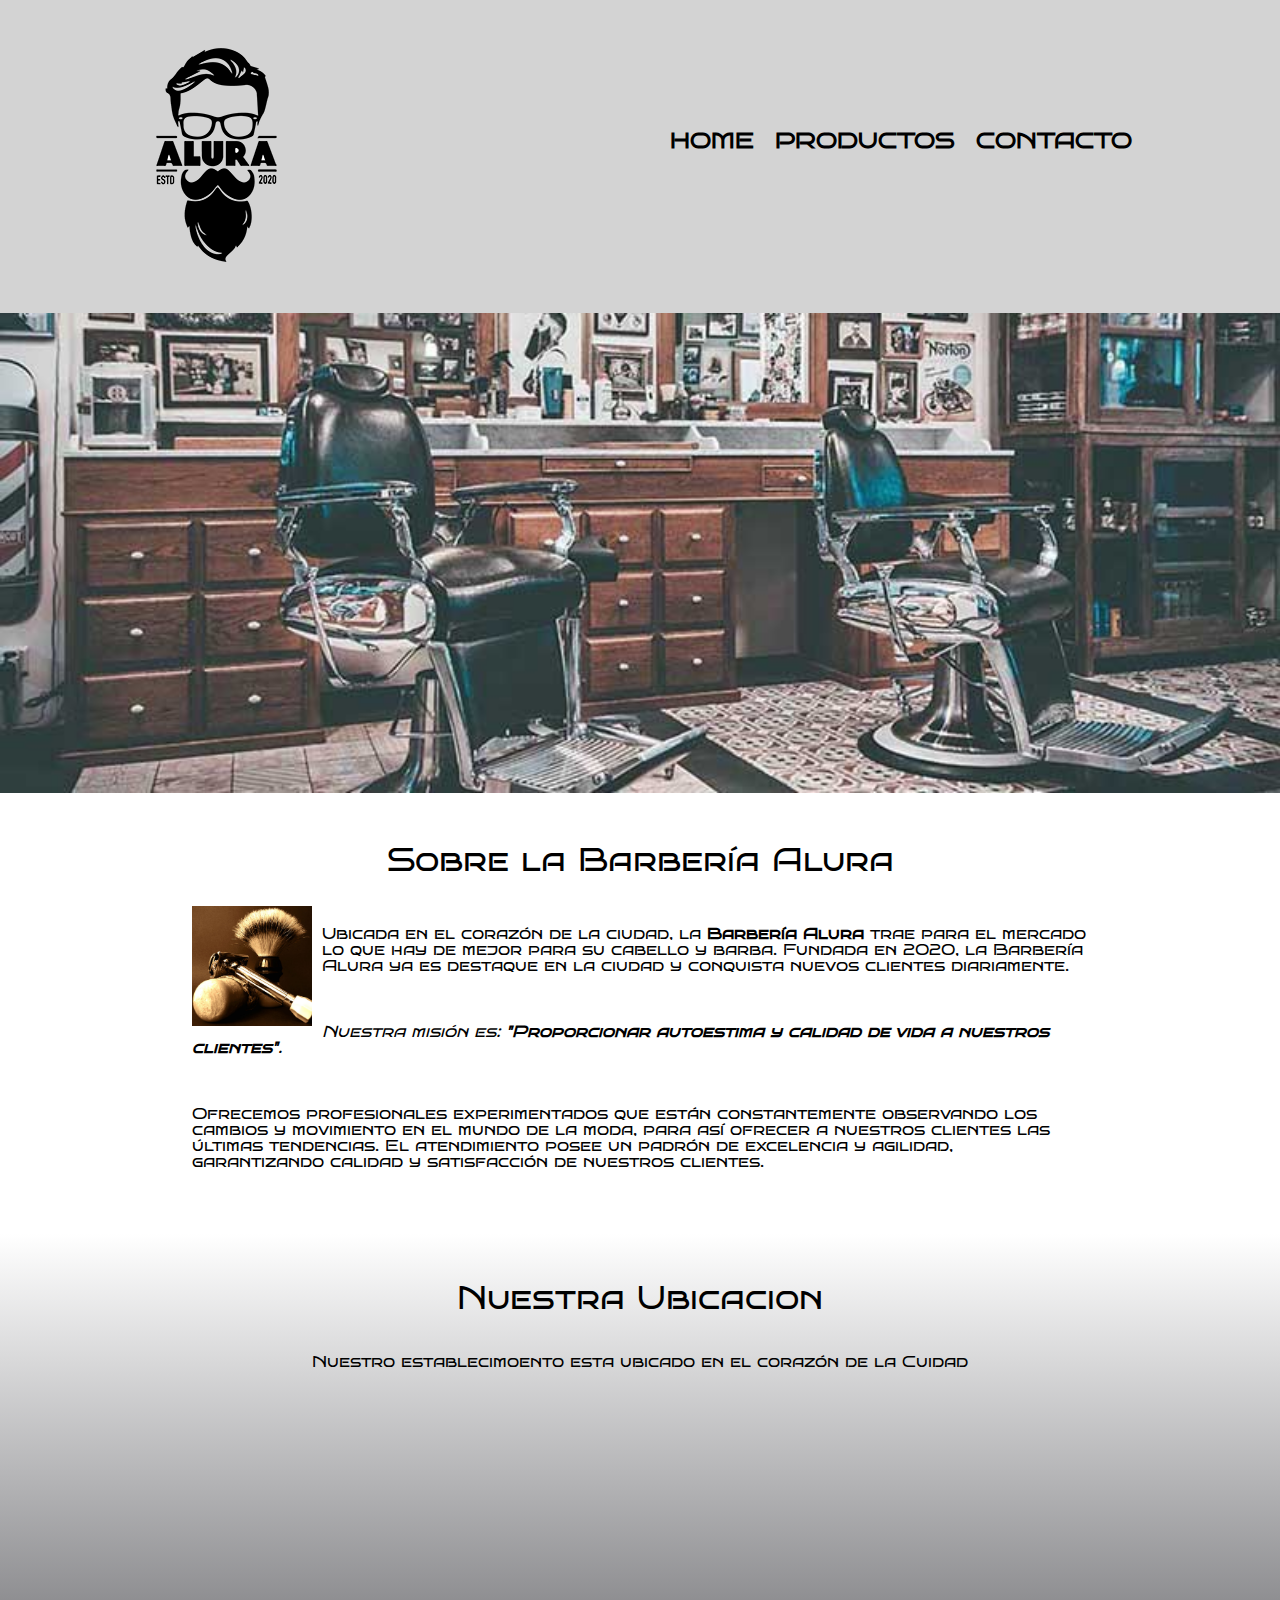
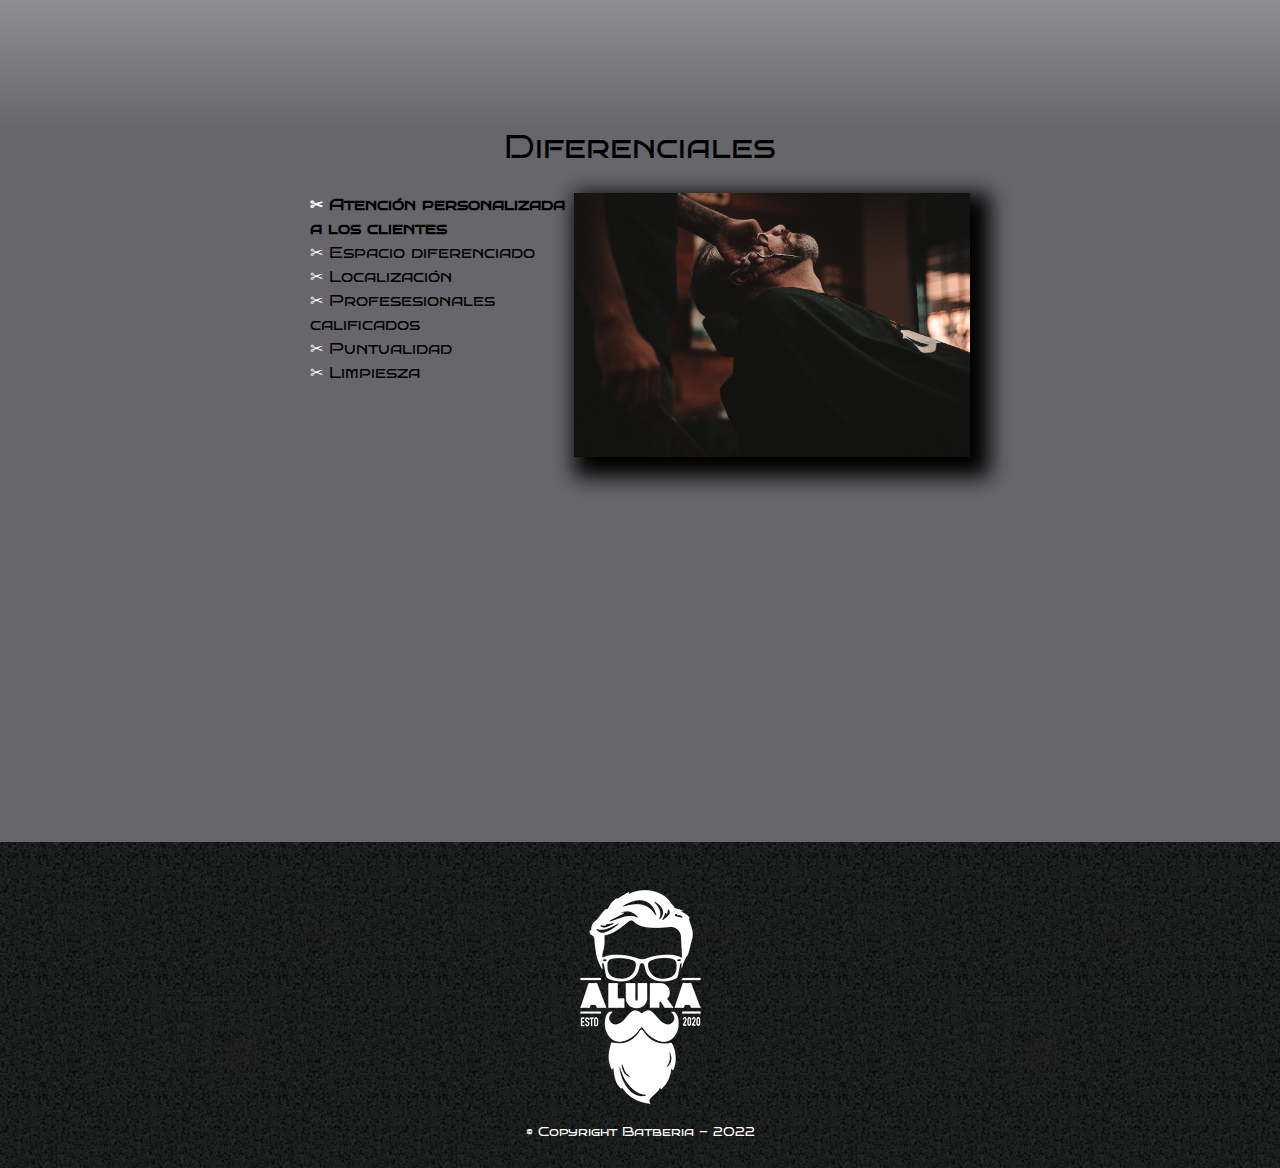
<file: index.html>
<!DOCTYPE html>

<html lang="es">
    
    <head>
        
        <meta charset="UTF-8"> 
        <meta name="viwport" content="width=device-width">
        <title>Barbería Alura</title>
        <link rel="stylesheet" href="reset.css">
        <link rel="stylesheet" href="productos.css">
        <link rel="stylesheet" href="style.css">
        <link rel="preconnect" href="https://fonts.googleapis.com">
        <link rel="preconnect" href="https://fonts.gstatic.com" crossorigin>
        <link href="https://fonts.googleapis.com/css2?family=Bruno+Ace+SC&display=swap" rel="stylesheet">
    
    </head>

    <body>

        <header>
            <div class="caja">
          <h1><img src="logo.png"></img></h1>
         <nav>
          <ul>
             <li><a href="index.html">Home</a></li>
             <li><a href="Productos.html">Productos</a></li>
             <li><a href="contacto.html">Contacto</a></li>
          </ul>
         </nav>
            </div>
        </header>

        <img class="banner" src="banner.jpg">

        <main>
        
        <section class="principal">

            <h2 class="titulo-principal">Sobre la Barbería Alura</h2>

            <img src="utensilios[1].jpg" class="utencilios" alt="Error foto">

            <p>Ubicada en el corazón de la ciudad, la <strong>Barbería Alura</strong> trae para el mercado lo que hay de mejor para su cabello y barba. Fundada en 2020, la Barbería Alura ya es destaque en la ciudad y conquista nuevos clientes diariamente.</p>

            <p id="mision"><em>Nuestra misión es: <strong>"Proporcionar autoestima y calidad de vida a nuestros clientes"</strong>.</em></p>

            <p>Ofrecemos profesionales experimentados que están constantemente observando los cambios y movimiento en el mundo de la moda, para así ofrecer a nuestros clientes las últimas tendencias. El atendimiento posee un padrón de excelencia y agilidad, garantizando calidad y satisfacción de nuestros clientes.</p> 

        </section>

        <section class="mapa">

            <h3 class="titulo-principal">Nuestra Ubicacion</h3>
            <p>Nuestro establecimoento esta ubicado en el corazón de la Cuidad</p>
            <div class="mapa-contenido">
            <iframe src="https://www.google.com/maps/embed?pb=!1m18!1m12!1m3!1d3762.449123110914!2d-99.1374519239023!3d19.43619368184398!2m3!1f0!2f0!3f0!3m2!1i1024!2i768!4f13.1!3m3!1m2!1s0x85d1f92d81f730f9%3A0x4c8f072e09b9c68f!2sALURAM!5e0!3m2!1ses-419!2smx!4v1682386050924!5m2!1ses-419!2smx" width="100%" height="300" style="border:0;" allowfullscreen="" loading="lazy" referrerpolicy="no-referrer-when-downgrade"></iframe>
            </div>
        </section>

        <section class="diferenciales">
            <h3 class="titulo-principal">Diferenciales</h3>
          <div class="contenedor-diferenciales">
            <ul class="lista-diferenciales">
                <li class="items">Atención personalizada a los clientes</li>
                <li class="items">Espacio diferenciado</li>
                <li class="items">Localización</li>
                <li class="items">Profesesionales calificados</li>
                <li class="items">Puntualidad</li>
                <li class="items">Limpiesza</li>
            </ul><img src="diferenciales.jpg" class="imagenDiferenciales">
          </div>

          <div class="video">
            <iframe width="100%" height="315" src="https://www.youtube.com/embed/djV11Xbc914" title="YouTube video player" frameborder="0" allow="accelerometer; autoplay; clipboard-write; encrypted-media; gyroscope; picture-in-picture; web-share" allowfullscreen></iframe>
        </div>

        </section>

        </main>

        <footer>
            <img src="logo-blanco.png">
            <p class="copyright">&copy Copyright Batberia - 2022</p>
        </footer>
        
    </body>
</html>
</file>
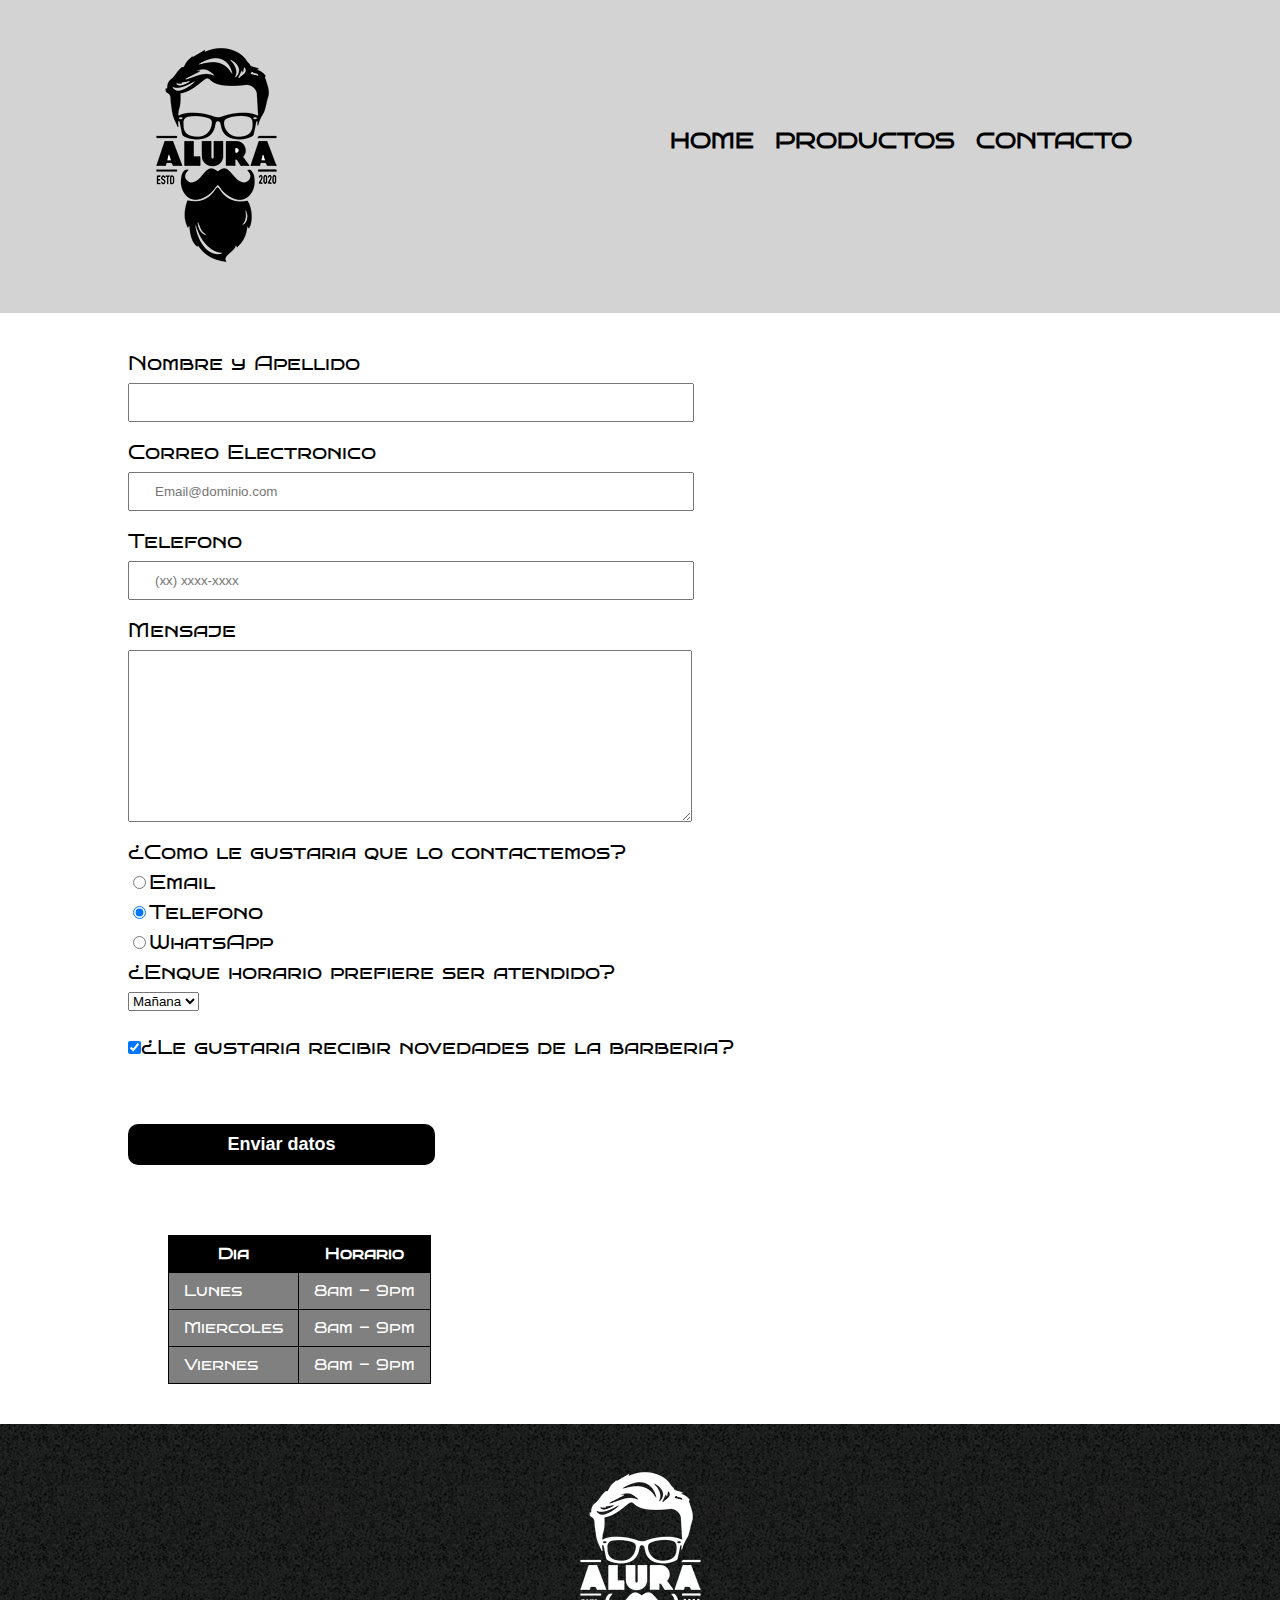
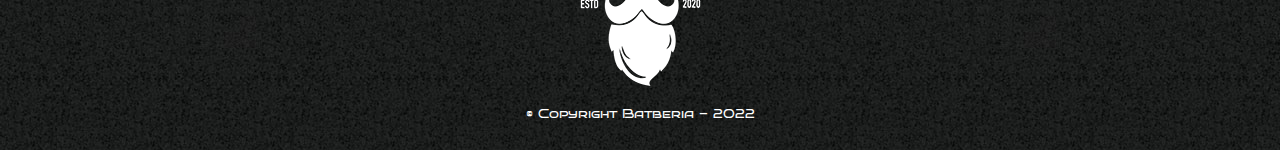
<file: contacto.html>
<!DOCTYPE html>

<html>

    <head>
         <meta charset="UTF-8">
         <title>Contacto</title>
         <link rel="stylesheet" href="reset.css">
         <link rel="stylesheet" href="productos.css">
         <link rel="stylesheet" href="contacto.css">
         <link rel="preconnect" href="https://fonts.googleapis.com">
         <link rel="preconnect" href="https://fonts.gstatic.com" crossorigin>
         <link href="https://fonts.googleapis.com/css2?family=Bruno+Ace+SC&display=swap" rel="stylesheet">
    </head>

    <body>
        <header>
       <div class="caja">
     <h1><img src="logo.png" alt="Imagen Error"></img></h1>
    <nav>
     <ul>
        <li><a href="index.html">Home</a></li>
        <li><a href="Productos.html">Productos</a></li>
        <li><a href="contacto.html">Contacto</a></li>

     </ul>
    </nav>
       </div>
        </header>
        <main>

            <form>
               <label for="nom">Nombre y Apellido</label>
               <input type="text" id="nom" class="input-padron" required>

               <label for="Correo" >Correo Electronico</label>
               <input type="email" id="Correo" class="input-padron" required placeholder="Email@dominio.com">

               <label for="tel" >Telefono</label>
               <input type="tel" id="tel" class="input-padron" required placeholder="(xx) xxxx-xxxx">
               
               <label for="mensaje" >Mensaje</label>
               <textarea  id="mensaje" cols="70" rows="10" class="input-padron" required></textarea>

               <fieldset>
                <legend>¿Como le gustaria que lo contactemos?</legend>
        
                <label for="email"><input id="email" type="radio" value="Email" name="contacto">Email</label>
                
                <label for="telefono"><input id="telefono" type="radio" value="Telefono" name="contacto" checked>Telefono</label>

                <label for="what"><input id="what" type="radio" value="WhatsApp" name="contacto">WhatsApp</label>
               </fieldset>

               <fieldset>
                <legend>¿Enque horario prefiere ser atendido?</legend>
                    <select>
                    <option value="">Mañana</option>
                    <option value="" checked>Tarde</option>
                    <option value="">Noche</option>
                   </select>
               </fieldset>
               
                
               <label><input type="checkbox" class="checkbox" checked>¿Le gustaria recibir novedades de la barberia?</label>
               
               <input type="submit" value="Enviar datos" class="boton">
            </form>

            <table>
                <thead>
                <tr>
                    <th>Dia</th>
                    <th>Horario</th>
                </tr>
                </thead>
                <tbody>
                <tr>
                    <td>Lunes</td>
                    <td>8am - 9pm</td>
                </tr>
                <tr>
                    <td>Miercoles</td>
                    <td>8am - 9pm</td>
                </tr>
                <tr>
                    <td>Viernes</td>
                    <td>8am - 9pm</td>
                </tr>
                </tbody>
            </table>

        </main>
        <footer>
            <img src="logo-blanco.png" alt="Imagen Error">
            <p class="copyright">&copy Copyright Batberia - 2022</p>
        </footer>
    </body>

</html>
</file>
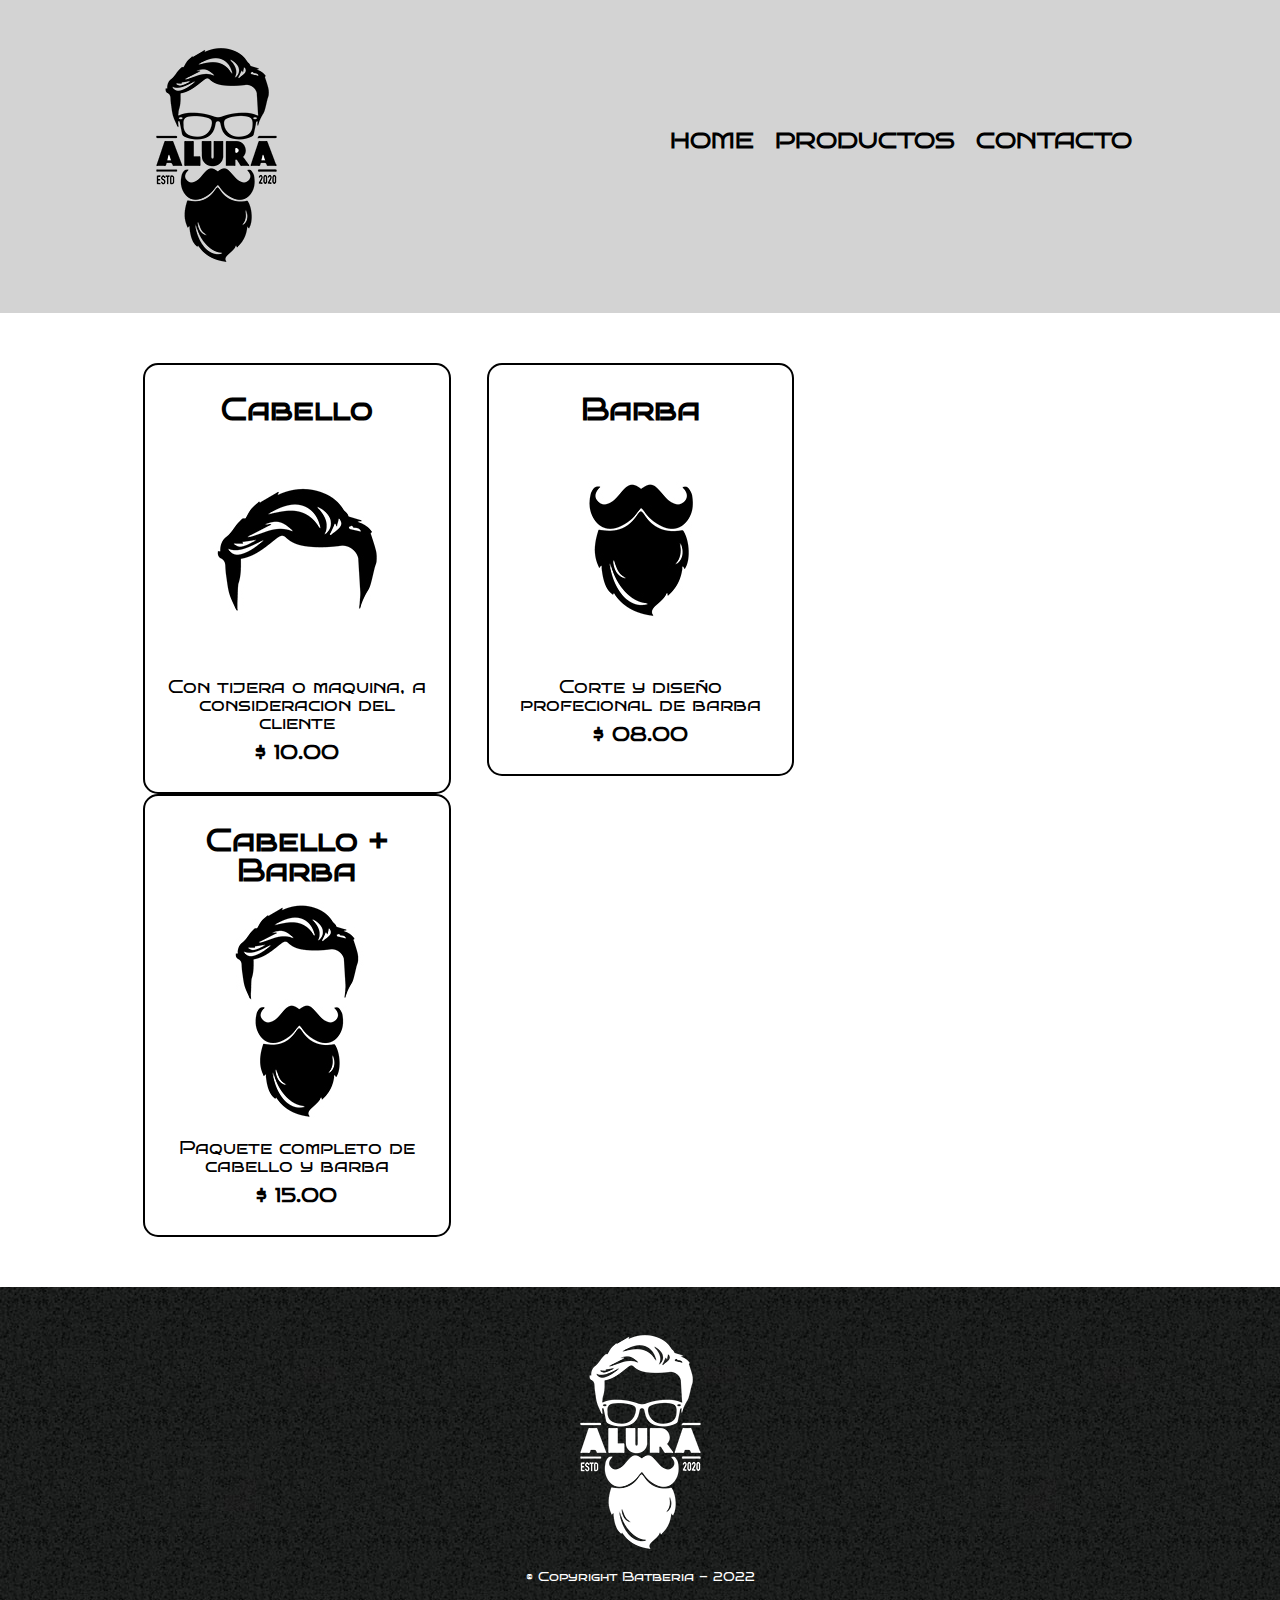
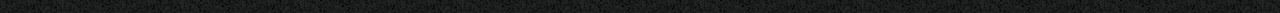
<file: Productos.html>
<!DOCTYPE html>

<html>

    <head>
         <meta charset="UTF-8">
         <title>Productos</title>
         <link rel="stylesheet" href="reset.css">
         <link rel="stylesheet" href="productos.css">
         <link rel="preconnect" href="https://fonts.googleapis.com">
         <link rel="preconnect" href="https://fonts.gstatic.com" crossorigin>
         <link href="https://fonts.googleapis.com/css2?family=Bruno+Ace+SC&display=swap" rel="stylesheet">
    </head>

    <body>

        <header>
       <div class="caja">
     <h1><img src="logo.png"></img></h1>
    <nav>
     <ul>
        <li><a href="index.html">Home</a></li>
        <li><a href="Productos.html">Productos</a></li>
        <li><a href="contacto.html">Contacto</a></li>
     </ul>
    </nav>
       </div>
        </header>

        <main>
            <ul class="producto">
                <li>
                    <h2>Cabello</h2>
                    <img src="cabello.jpg" alt="Imagen Error">
                    <p class="descripcion">Con tijera o maquina, a consideracion del cliente</p>
                    <p class="precio">$ 10.00</p>
                </li>
                <li>
                    <h2>Barba</h2>
                    <img src="barba.jpg" alt="Imagen Error">
                    <p class="descripcion">Corte y diseño profecional de barba</p>
                    <p class="precio">$ 08.00</p>
                </li>
                <li>
                    <h2>Cabello + Barba</h2>
                    <img src="cabello+barba.jpg" alt="Imagen Error">
                    <p class="descripcion">Paquete completo de cabello y barba</p>
                    <p class="precio">$ 15.00</p>
                </li>
            </ul>
        </main>
    
        <footer>
            <img src="logo-blanco.png">
            <p class="copyright">&copy Copyright Batberia - 2022</p>
        </footer>
    </body>

</html>
</file>
<file: productos.css>
body {
    font-family: 'Bruno Ace SC', cursive;
}

header {
        
    background-color: lightgray;
    padding: 30px 0;

}

.caja {
     
    position: relative;
    width: 80%;
    margin: 0 auto;
    
}

nav {

   position: absolute;
   top: 100px;
   right: 20px;

}

nav li {

 display: inline;   
 margin: 0 0 0 15px;

}


nav a {

   text-transform: uppercase;
   text-decoration: none;
   font-weight: bold;
   color: black;
   font-size: 22px;

}

.producto {

    width: 80%;
    margin: 0 auto;
    padding: 50px;

}

.producto li {

   display: inline-block;
   width: 30%;
   text-align: center;
   vertical-align: top;
   margin: 0 1.5%;
   padding: 30px 20px;
   box-sizing: border-box;
   border: 2px solid black;
   border-radius: 15px;

}

.producto h2 {

    font-weight: bold;
    font-size: 30px;

}

.descripcion {

    font-size: 18px;

}

.precio {
 
    font-size: 20px;
    font-weight: bold;
    margin-top: 10px;
    
}

nav a:hover {
    color: brown;
    text-decoration-line: underline;
}


.producto li:hover {

      color:brown;
      border: 2px solid brown;
      text-decoration-line: underline;
}

nav a:active {
    color: rgb(37, 207, 15);
    text-decoration-line: underline;
}

.producto li:active {
    color:rgb(37, 207, 15);
      border: 2px solid rgb(37, 207, 15);
      text-decoration-line: underline;
}

.producto li:hover h2 {

    font-size: 33px;
}

.producto li:active h2 {

    font-size: 30px;
}

footer {
    background-image: url(bg.jpg);
    text-align: center;
    padding: 30px 0;
}

.copyright {

    color: white;
    margin-top: auto;
    font-size: 13px;

}
</file>
<file: style.css>
body {
    font-family: 'Bruno Ace SC', cursive;
}

.banner{
    width:100%;
}

 .principal {

    width: 70%;
    margin: 0 auto;
    padding: 3em 0;

 }  

.principal p{
    margin: 50px 0 1em;
    text-align: left;

}

.titulo-principal{
    text-align: center;
    font-size: 2em;
    margin: 0 0 30px 0;
    clear: left;
}

.principal strong{

   font-weight: bold;
}

.principal em {

    font-style: italic;
}

.utencilios {

width: 120px;
float: left;
margin: 0 10px 0 0;

}

.mapa {
    padding: 3em 0;
    background: linear-gradient(white,  rgb(103, 103, 107));
}

.mapa p {
    
    padding: 10px 0;
    text-align: center;
}

.mapa-contenido {

    width: 70%;
    margin: 0 auto;
}

.diferenciales{
    
    background-color: rgb(103, 103, 107);
}

.imagenDiferenciales {

    width: 60%;
    transition: 1s;
    box-shadow: 10px 10px 20px 10px black;
}

.imagenDiferenciales:hover {

    opacity: 30%;
}

.contenedor-diferenciales {

     width: 660px;
     margin: 0 auto;
}

.lista-diferenciales {

    width: 40%;
    display: inline-block;
    vertical-align: top;
}


.items {

    line-height: 1.5;
}

.items:before {
   
    content: "✂ ";
    
     color: white; 
}

.items:first-child {
    font-weight: bold;
}

.video {

    width: 560px;
    margin: 0 auto;
    padding: 2em 0; 
}

    @media screen and (max-width:380px) {
     
    .caja nav {
        position: static;
    }

    .contenedor-diferenciales, .video {
        width: auto;
    }

    .lista-diferenciales, .imagenDiferenciales {

        width: 100%;
    }


}
</file>
<file: contacto.css>
body {
   font-family: 'Bruno Ace SC', cursive;
}

main {
    
   width: 80%;
   margin: 0 auto;

}

form {
 
   margin: 40px 0;

}

form label, form legend {

    display: block;
    margin: 0 0 10px;
    font-size: 20px;

}

.input-padron {
    
   display: block;
   margin: 0 0 20px;
   padding: 10px 25px;
   width: 50%;

}

.checkbox {
   
   margin: 30px 0;
   
}

.boton {

   width: 30%;
   margin: 30px 0;
   padding: 10px 0;
   font-size: 18px;
   font-weight: bold;
   color: white;
   background-color: black;
   transition: 1s;
   border: none;
   border-radius: 10px;
   cursor: pointer;
}

.boton:hover {
   
   background-color: brown;
   transform: scale(1.2);

}

.boton:active {

   background-color: rgb(37, 207, 15);
   transform: scale(0.7);
}

table {

   margin: 40px;

}

thead {

   background-color: black;
   color: white;
   font-weight: bold;

}

tbody {

   background-color: gray;
   color: white;

}

td, th {

     padding: 10px 15px;
     border: 1px solid black;  

}
</file>
